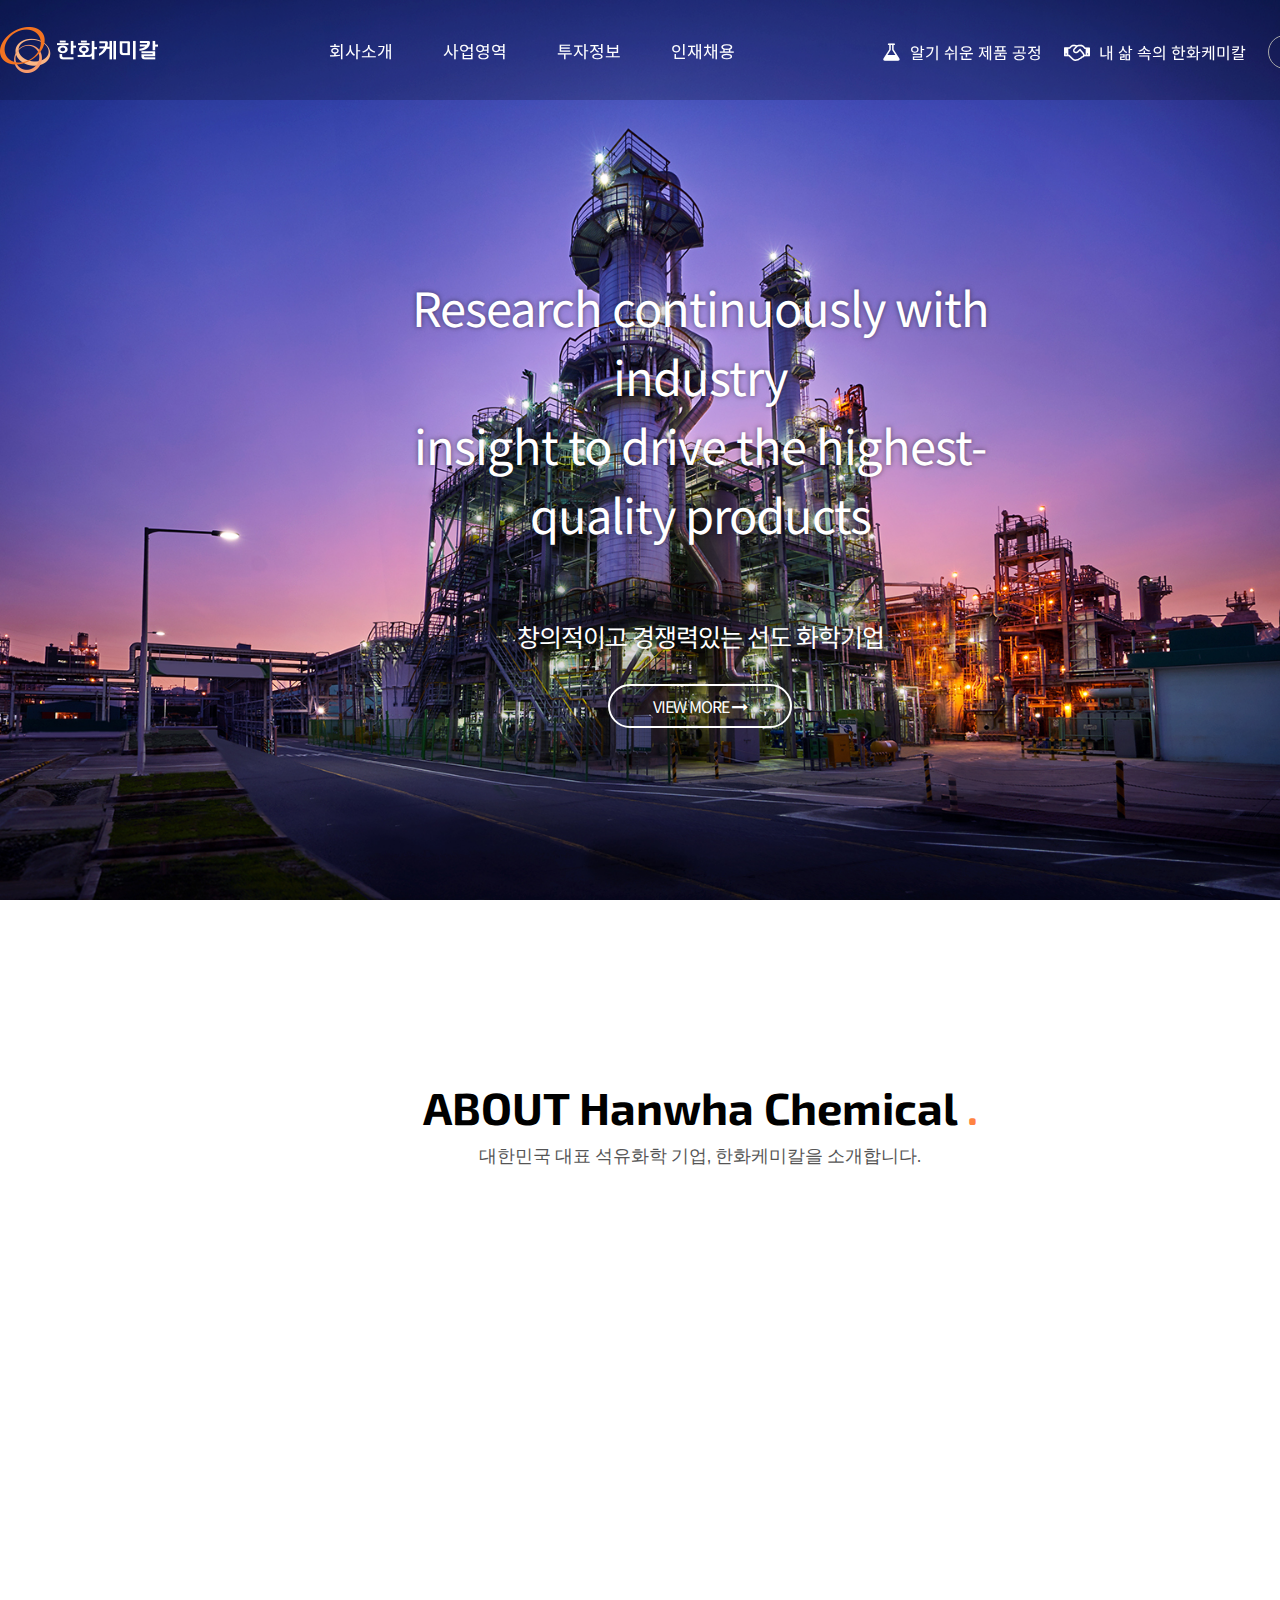
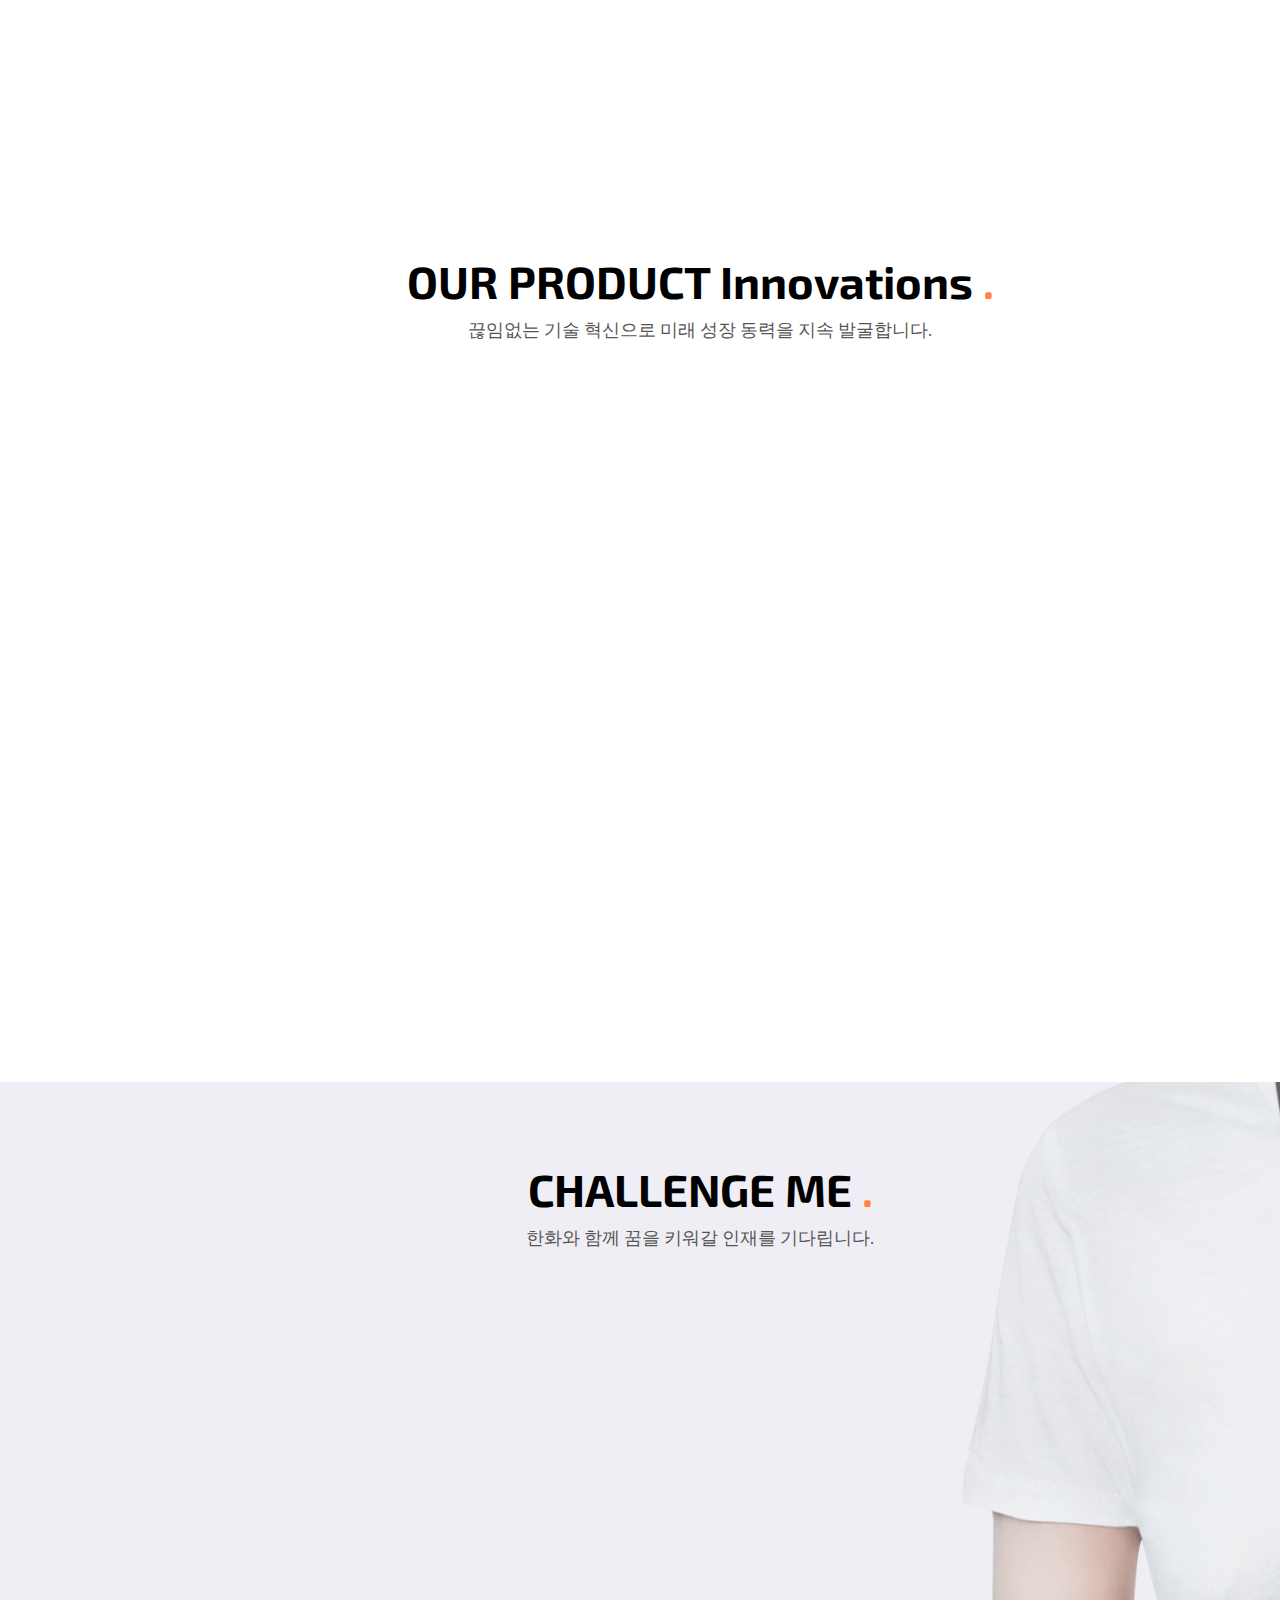
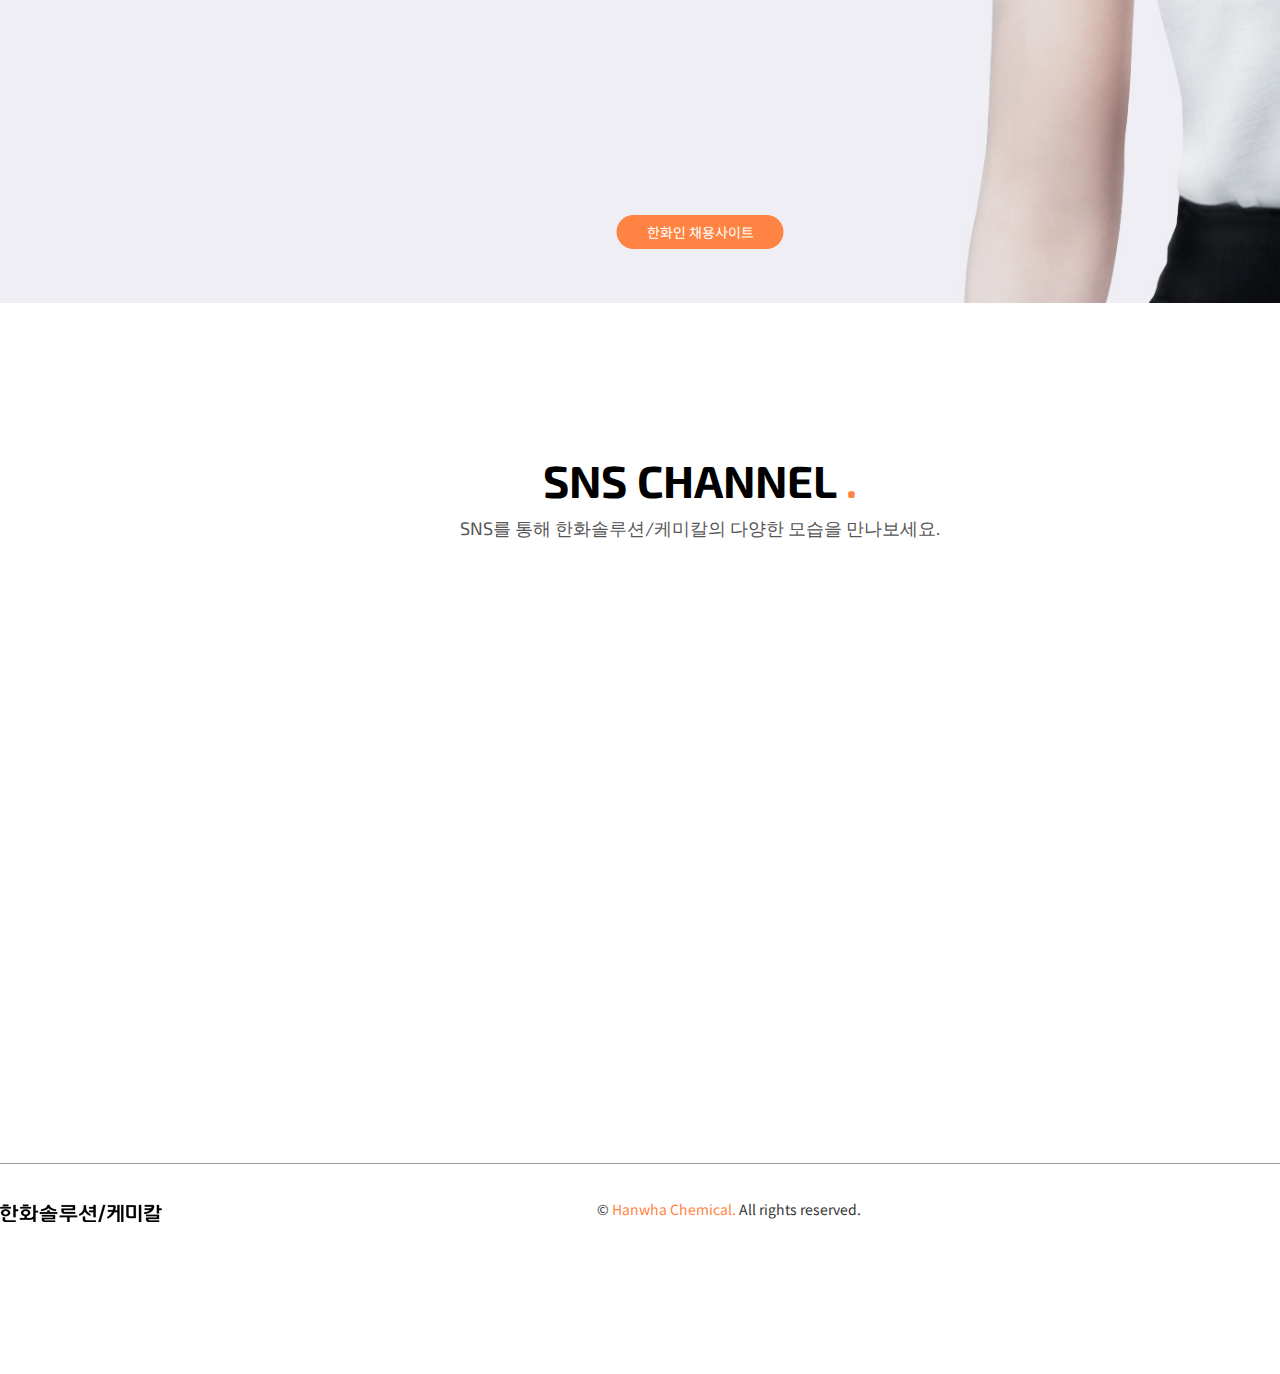
<file: index.html>
<!DOCTYPE html>
<html lang="en">

<head>
    <meta charset="UTF-8">
    <!-- <meta name="viewport" content="width=device-width, initial-scale=1.0"> -->
    <title> 황연수 - 한화케미칼 </title>
    <link rel="stylesheet" href="./css/font-awesome.min.css">
    <link rel="stylesheet" href="./css/style.css">
    <!-- wow -->
    <link rel="stylesheet" href="https://cdnjs.cloudflare.com/ajax/libs/animate.css/4.1.1/animate.min.css">
    <script src="https://cdnjs.cloudflare.com/ajax/libs/wow/1.1.2/wow.min.js"></script>
    <script>
        new WOW().init(); //wow객체 만들고 이를 초기화하는 스크립트 코드임.
        // new 키워드 >> 새로운 객체 만들때 사용
        // WOW() : 새로 생성된 wow객체에 init()이라는 메서드 호출
        // .init() : 객체 초기화시 사용
    </script>
</head>

<body>
    <!-- #wrap>header+section.main>.mainTitle>h2+p+a>i.fa -->
    <div id="wrap">
        <header>
            <div class="headerInner">
                <!-- logo -->
                <!-- h1.logo>a>img -->
                <h1 class="logo"><a href="./index.html"><img src="./images/logo.png" alt="한화케미칼 로고"></a></h1>
                <!-- gnb - cneter menu -->
                <!-- nav.gnb>ul>li*4>a{회사소개} -->
                <nav class="gnb">
                    <ul>
                        <li><a href="#">회사소개</a></li>
                        <li><a href="#">사업영역</a></li>
                        <li><a href="#">투자정보</a></li>
                        <li><a href="#">인재채용</a></li>
                    </ul>
                </nav>
                <!-- tnb -->
                <!-- nav.tnb>ul>li>a>i.fa.fa-flask -->
                <nav class="tnb">
                    <ul>
                        <li>
                            <a href="#">
                                <i class="fa fa-flask"></i>
                                알기 쉬운 제품 공정
                            </a>
                        </li>
                        <li>
                            <a href="#">
                                <i class="fa fa-handshake-o"></i>
                                내 삶 속의 한화케미칼
                            </a>
                        </li>
                        <!-- li>a>i -->
                        <li><a href="">제품검색<i class="fa fa-flask"></i></a></li>
                    </ul>
                </nav>
            </div>
        </header>

        <section class="main">
            <div class="mainTitle">
                <h2>
                    Research continuously with industry
                    <br> insight to drive the highest-quality products
                </h2>
                <p>
                    창의적이고 경쟁력있는 선도 화학기업
                </p>
                <a href="#" class="view"> VIEW MORE
                    <i class="fa fa-long-arrow-right"></i></a>
            </div>
        </section>

        <!-- ======================================= -->
        <!--               section about             -->
        <!-- ======================================= -->
        <!-- aection.about>.title>h2+p -->
        <section class="about">
            <!-- 각 섹션 제목 -->
            <div class="title">
                <h2> ABOUT Hanwha Chemical <span>.</span></h2>
                <p> 대한민국 대표 석유화학 기업, 한화케미칼을 소개합니다. </p>
            </div>
            <!-- 컨텐츠 -->
            <!-- ul>li>a>p.scale>img -->
            <ul class="wow animate__animated animate__fadeInLeft">

                <!-- 1 -->
                <li>
                    <a href="#">
                        <!-- img -->
                        <p class="scale"><img src="./images/about_1.jpg" alt="회사소개"></p>
                        <!-- text -->
                        <!-- .text>h3+p+p.more{MORE} -->
                        <div class="text">
                            <h3>회사소개</h3>
                            <p>삶의 가치를 높이는 기술기업, 한화케미칼</p>
                            <p class="more">MORE</p>
                        </div>
                    </a>
                </li>
                <!-- 2 -->
                <li>
                    <a href="#">
                        <!-- img -->
                        <p class="scale"><img src="./images/about_2.jpg" alt="중앙연구소"></p>
                        <!-- text -->
                        <!-- .text>h3+p+p.more{MORE} -->
                        <div class="text">
                            <h3>중앙연구소</h3>
                            <p>한결같은 자세로 기술 개발에 전념해 오고 있습니다.</p>
                            <p class="more">MORE</p>
                        </div>
                    </a>
                </li>
                <!-- 3 -->
                <li>
                    <a href="#">
                        <!-- img -->
                        <p class="scale"><img src="./images/about_3.jpg" alt="투자정보"></p>
                        <!-- text -->
                        <!-- .text>h3+p+p.more{MORE} -->
                        <div class="text">
                            <h3>투자정보</h3>
                            <p>한화케미칼의 주요 경영 사항을 제공합니다. </p>
                            <p class="more">MORE</p>
                        </div>
                    </a>
                </li>
            </ul>
        </section>

        <!-- ======================================= -->
        <!--           section innovation            -->
        <!-- ======================================= -->
        <section class="innovation">
            <!-- 각 섹션 제목 -->
            <div class="title">
                <h2> OUR PRODUCT Innovations <span>.</span></h2>
                <p> 끊임없는 기술 혁신으로 미래 성장 동력을 지속 발굴합니다. </p>
            </div>
            <!-- 컨텐츠 -->
            <!-- .imgBox>.inner>h3>span -->
            <div class="imgBox wow animate__animated animate__fadeInRight">
                <div class="inner">
                    <h3>01<span>.</span>
                        Chlorinated Polyvinyl Chloride
                    </h3>
                    <!-- .bottom>p+a{제품상세보기} -->
                    <div class="bottom">
                        <p>
                            한화케미칼은 국내에서 처음으로 자체 기술로 CPVC를 생산하는데 성공하고 <br>
                            2017년 울산 제2공장에 연산 3만톤 규모의 공중을 건설해 생산중입니다.
                        </p>
                        <a href="#">제품상세보기</a>
                    </div>

                </div>
            </div>
        </section>

        <!-- ======================================= -->
        <!--           section me-인재채용            -->
        <!-- ======================================= -->
        <section class="me">
            <!-- 각 섹션 제목 -->
            <div class="title">
                <h2> CHALLENGE ME <span>.</span></h2>
                <p> 한화와 함께 꿈을 키워갈 인재를 기다립니다. </p>
            </div>
            <!-- 컨텐츠 -->
            <!-- .list>ul>li>h3>span>i.fa.fa-briefcase -->
            <div class="list wow animate__animated animate__fadeInLeft">
                <ul>
                    <!-- 1 -->
                    <li>
                        <h3>
                            <span>
                                <i class="fa fa-briefcase"></i>
                            </span>
                            직무 특성 및 소개
                        </h3>
                        <p>
                            한국 케미칼 산업의 역사를 이끌어 온 한화케미칼이 미래를 선도하는 글로벌 케미칼 리더로 함께 성장해 나갈 인재를 모집합니다. <br>
                            글로벌 시장 진출 및 사업다각화가 본격화됨에 따라 체계적 · 전문적인 인재 육성의 중요성을 인식하고, 그에 걸맞은 다양한 교육프로그램과 인사제도를 폭넓게
                            실시하고 있습니다.
                        </p>
                        <!-- more btn -->
                        <!-- a.more>span>i -->
                        <a href="#" class="more">
                            MORE
                            <span><i class="fa fa-chevron-right"></i>
                            </span>
                        </a>

                    </li>
                    <!-- 2 -->
                    <li>
                        <h3>
                            <span>
                                <i class="fa fa-user-circle-o"></i>
                            </span>
                            인재상
                        </h3>
                        <p>
                            한화는 신용과 의리에 기반하여 ‘도전, 헌신, 정도’를 3대 핵심가치로 삼는 인재상을 추구합니다.
                        </p>
                        <!-- 인재상 상세 내용 -->

                        <!-- ul.in>li>em+p -->
                        <ul class="in">
                            <li>
                                <em>Challenge</em>
                                <p>기존의 틀에 안주하지 않고 변화와 혁신을 통해 최고를 추구하는 도전적인 한화인</p>
                            </li>
                            <li>
                                <em>Dedication</em>
                                <p>회사, 고객, 동료와의 인연을 소중히 여기고 큰 목표를 위해 혼신의 힘을 다하는 헌신적인 한화인</p>
                            </li>
                            <li>
                                <em>Integrity</em>
                                <p>자긍심을 바탕으로 원칙에 따라 바르고 공정하게 행동하는 정도의 한화인</p>
                            </li>
                        </ul>
                        <a href="#" class="more">
                            MORE
                            <span><i class="fa fa-chevron-right"></i>
                            </span>
                        </a>
                    </li>
                </ul>
            </div>
            <!-- 한화인 채용사이트 버튼 -->
            <!-- .button>a{한화인 채용사이트} -->
            <div class="button">
                <a href="">한화인 채용사이트</a>
            </div>
        </section>


        <!-- ======================================= -->
        <!--               section sns               -->
        <!-- ======================================= -->
        <section class="sns">
            <!-- 각 섹션 제목 -->
            <div class="title">
                <h2> SNS CHANNEL <span>.</span></h2>
                <p> SNS를 통해 한화솔루션/케미칼의 다양한 모습을 만나보세요.</p>
            </div>
            <!-- 컨텐츠 -->
            <!-- ul>li>a>p.ani>img -->
            <ul class="wow animate__animated animate__fadeInRight">
                <!-- 1 -->
                <li>
                    <a href="#">
                        <p class="ani"><img src="./images/blog_1.png" alt="청년의 꿈을 응원"></p>
                        <!-- text -->
                        <!-- .snsBottom>p.color+p+p.time>span -->
                        <div class="snsBottom">
                            <p class="color">동호회</p>
                            <p>한화 중앙연구소, '청년의 꿈'을 응원!</p>
                            <p class="time"><span>2023.11.30 14:00 PM</span></p>
                        </div>
                    </a>
                </li>
                <!-- 2 -->
                <li>
                    <a href="#">
                        <p class="ani"><img src="./images/blog_2.png" alt="청년의 꿈을 응원"></p>
                        <!-- text -->
                        <!-- .snsBottom>p.color+p+p.time>span -->
                        <div class="snsBottom">
                            <p class="color">뉴스</p>
                            <p>한화 중앙연구소, 친환경 지원사업 업무 협약식</p>
                            <p class="time"><span>2023.11.30 14:00 PM</span></p>
                        </div>
                    </a>
                </li>
                <!-- 3 -->
                <li>
                    <a href="#">
                        <p class="ani"><img src="./images/blog_3.jpg" alt="청년의 꿈을 응원"></p>
                        <!-- text -->
                        <!-- .snsBottom>p.color+p+p.time>span -->
                        <div class="snsBottom">
                            <p class="color">한화캐스트</p>
                            <p>자동차에 색을 입히는 기술, 아크릴 수지 도료 </p>
                            <p class="time"><span>2023.11.30 14:00 PM</span></p>
                        </div>
                    </a>
                </li>
            </ul>
        </section>

        <!-- ======================================= -->
        <!--                  footer                 -->
        <!-- ======================================= -->
        <!-- footer>.footerInner>.blogo>a>img -->
        <footer>
            <div class="footerInner">
                <!-- ========== logo =========== -->
                <div class="blogo"><a href="./index.html"><img src="./images/blogo.png" alt="한화케미칼 로고"></a></div>
                <!-- ========== copyright ============-->
                <!-- .copyright>p -->
                <div class="copyright">
                    <p>
                        &copy; <a href="mailto:hanwha@hanwha.com">Hanwha Chemical.</a>
                        All rights reserved.
                    </p>
                </div>
                <!-- ========== bottom menu =========== -->
                <!-- .bmene>ul>li*4>a{온라인구매시스템} -->
                <div class="blist">
                    <ul>
                        <li><a href="#">온라인구매시스템</a></li>
                        <li><a href="#">고객문의</a></li>
                        <li><a href="#">뉴스 &#38; 공지사항 </a></li>
                        <li><a href="#">개인정보처리방침</a></li>
                    </ul>
                </div>
            </div>
        </footer>


    </div>
</body>

</html>
</file>
<file: css/style.css>
@charset "UTF-8";

@import url('https://fonts.googleapis.com/css?family=Exo+2|Noto+Sans+KR');

/* reset */
* { margin: 0; padding: 0; } 

body { font-size: 14px; font-family: 'Noto Sans KR', 'sans-serif'; } 

ul,
li { margin: 0; padding: 0; list-style: none; } 

h1,
h2,
h3,
h4,
h5,
h6 { margin: 0; padding: 0; } 

a { text-decoration: none; color: inherit; } 

/* inherit - 부모의 글자색 상속받기 */
a img { border: none; } 

/* 하위버젼 브라우저에 링크걸린 이미지 줄생김 현상 없애기 */

/* layout */
#wrap { width: 100%; } 

#wrap header { width: 100%; height: 100px; position: fixed; top: 0; left: 0; z-index: 3; background-color: rgba(0, 0, 0, 0.2); } 

#wrap header .headerInner { display: flex; justify-content: space-between; width: 1400px; height: 100%; margin: 0 auto; } 

#wrap header .headerInner h1.logo { width: 13%; /* border: 1px solid red; */}

#wrap header .headerInner h1.logo img { margin-top: 27px; } 

#wrap header .headerInner .gnb { width: 50%; /* border: 1px solid red; */}

#wrap header .headerInner .gnb ul { display: flex; gap: 50px; justify-content: center; margin-top: 27px; width: 100%; } 

#wrap header .headerInner .gnb ul li a { display: block; font-size: 17px; color: #fff; margin-top: 11px; } 

#wrap header .headerInner .gnb ul li a:hover,
#wrap header .headerInner .gnb ul li a:focus { color: #ff8342; } 


/* 오른쪽 메뉴 */
#wrap header .headerInner .tnb { width: 37%; /* border: 1px solid red; */}

#wrap header .headerInner .tnb ul { display: flex; justify-content: space-between; align-items: center; margin-top: 15px; } 

#wrap header .headerInner .tnb ul li a { display: block; font-size: 16px; color: #fff; margin-top: 20px; } 

#wrap header .headerInner .tnb ul li a:hover,
#wrap header .headerInner .tnb ul li a:focus { color: #ff8342; } 

/* 아이콘 2종 키우기*/
#wrap header .headerInner .tnb ul li:nth-child(1) a i,
#wrap header .headerInner .tnb ul li:nth-child(2) a i { font-size: 20px; margin-right: 5px; } 

/* 제품 검색 둥근사각형 버튼 */
#wrap header .headerInner .tnb ul li:last-child a { display: block; border-radius: 30px; width: 130px; height: 32px; transition: .3s; text-align: center; line-height: 32px; border: 1px solid #aaa; } 

#wrap header .headerInner .tnb ul li:last-child a i { margin-left: 5px; } 


/* =========================
 main 
 ============================ */

#wrap section.main { background: url(../images/vis_1.jpg) no-repeat center/cover; width: 100%; height: 1000px; position: relative; min-width: 1400px; background-attachment: fixed; } 

#wrap section.main .mainTitle { position: absolute; top: 50%; left: 50%; transform: translate(-50%, -50%); text-align: center; color: #fff; text-shadow: 0 0 5px rgba(0, 0, 0, 0.5); /* x, y, 퍼짐, 색 - 투명도 50% */
 letter-spacing: -1px; } 

#wrap section.main .mainTitle h2 { font-size: 47px; margin-bottom: 70px; font-weight: normal; /* 제목 태그 굵기 해제됨 */}

#wrap section.main .mainTitle p { font-size: 25px; margin-bottom: 30px; } 

#wrap section.main .mainTitle a.view { display: block; width: 180px; padding: 8px 0; font-size: 16px; margin: 0 auto; border: 2px solid #fff; position: relative; overflow: hidden; /* 마스크 처리 */
 border-radius: 40px; } 

#wrap section.main .mainTitle a.view::before { content: ""; width: 0; height: 100%; background-color: rgba(255, 255, 255, 0); position: absolute; top: 0; left: 0; transition: .3s; } 

#wrap section.main .mainTitle a.view:hover::before,
#wrap section.main .mainTitle a.view:focus::before { content: ""; width: 100%; background-color: rgba(255, 255, 255, 0.4); } 

/* =========================
 title
============================ */
.title { font-family: 'Exo 2'; color: #000; text-align: center; } 

.title h2 { font-size: 45px; margin-bottom: 10px; /* font-weight: normal; */}

.title h2 span { color: #ff8342; } 

.title p { color: #555; font-size: 18px; } 

/* =========================
about
============================ */

#wrap section.about { width: 100%; background-color: #fff; padding: 80px 0; min-width: 1400px;} 

#wrap section.about ul { width: 1400px; margin: 50px auto; min-width: 1400px; display: flex; } 

#wrap section.about ul li { width: 33.3333%; } 

#wrap section.about ul li a { display: block; } 

#wrap section.about ul li a p.scale { width: 100%; height: 369px; overflow: hidden; /* 마스크 처리 - 가려짐 */}

#wrap section.about ul li a p.scale img { width: 100%; height: auto; transition: .8s; } 

#wrap section.about ul li a:hover p.scale img { transform: scale(1.2); /* 120% 확대 */}

/* text */
#wrap section.about ul li a .text { padding-top: 30px; } 

#wrap section.about ul li a .text h3 { font-size: 20px; margin-bottom: 10px; } 

#wrap section.about ul li a .text p { font-size: 16px; margin-bottom: 10px; } 

/* round arrow icon */
#wrap section.about ul li a .text p.more { padding-left: 40px; font-weight: bold; position: relative; } 

#wrap section.about ul li a .text p.more:hover { color: rgba(0, 0, 0, 0.5); } 

#wrap section.about ul li a .text p.more::before { content: "\f178"; font-family: FontAwesome; width: 30px; height: 30px; line-height: 30px; background-color: #ff8342; border-radius: 50%; position: absolute; left: 1px; padding-left: 0.4px; } 

/* =========================
innovation
============================ */
#wrap section.innovation { width: 100%; margin-bottom: 150px; min-width: 1400px;} 

#wrap section.innovation .imgBox { width: 1400px; height: 540px; background: url(../images/product_1.jpg) no-repeat center/cover; margin: 50px auto; position: relative; } 

#wrap section.innovation .imgBox .inner { width: 80%; position: absolute; left: 50%; bottom: -50px; transform: translateX(-50%); } 

#wrap section.innovation .imgBox .inner h3 { background-color: #fff; font-size: 20px; padding: 25px 45px; } 

#wrap section.innovation .imgBox .inner h3 span { color: #ff8342; } 

#wrap section.innovation .imgBox .inner .bottom { background-color: #3a3c4e; padding: 35px 85px; color: #fff; line-height: 1.6; overflow: hidden; /* float 감싸주는 구조 */}

.inner .bottom p { float: left; margin-left: -5px; font-size: 15px; } 

/* 제품상세보기버튼 */
.inner .bottom a { float: right; display: block; background-color: #ff8342; border-radius: 50px; padding: 8px 30px; transition: .5s; } 

.inner .bottom a:hover,
.inner .bottom a:focus { background-color: #ff8342; } 

/* =========================
me
============================ */

#wrap section.me { width: 100%; background: url(../images/me.jpg) no-repeat center/cover; position: relative; padding: 80px 0; margin-bottom: 150px; min-width: 1400px; } 

#wrap section.me .list { width: 1400px; margin: 50px auto; border-top: 2px solid #000; } 

#wrap section.me .list>ul { padding-left: 30px; } 

#wrap section.me .list>ul>li { padding: 30px 30px 30px 10px; /*상 오 하 왼*/}

#wrap section.me .list>ul>li:nth-child(1) { border-bottom: 1px solid #ddd; } 

#wrap section.me .list>ul>li h3 { position: relative; margin-top: 20px; font-size: 18px; } 

/* 제목 앞 아이콘들 */
#wrap section.me .list>ul>li h3>span { color: #ff8342; position: absolute; left: -25px; } 

#wrap section.me .list>ul>li>p { min-height: 1.6; margin-bottom: 20px; } 

#wrap section.me .list>ul>li>a.more { display: block; font-weight: bold; position: relative; font-size: 16px; } 

/* 화살표 아이콘 */
#wrap section.me .list>ul>li>a.more span { position: absolute; top: 3px; margin-left: 5px; font-size: 14px; color: #ff8342; } 

#wrap section.me .list>ul>li>a.more:hover { opacity: 0.7; } 

#wrap section.me .list>ul>li>a.more:hover span i { opacity: 0.7; } 

/* 인재상 상세 리스트 */
#wrap section.me .list ul.in { margin-bottom: 30px; } 

#wrap section.me .list ul.in li { margin-bottom: 10px; overflow: hidden; } 

#wrap section.me .list ul.in li em { float: left; width: 12%; } 

#wrap section.me .list ul.in li p { float: left; width: 88%; position: relative; } 

#wrap section.me .list ul.in li p::before { content: ''; position: absolute; top: 10px; left: -40px; width: 4px; height: 4px; background-color: #ff8342; } 

/* 한화인 채용사이트 버튼 */
#wrap section.me .button { position: absolute; left: 50%; top: 750px; transform: translate(-50%, -50%); } 

#wrap section.me .button a { display: block; background-color: #ff8342; padding: 7px 30px; border-radius: 50px; text-align: center; color: #fff; transition: .5s; } 

#wrap section.me .button a:hover,
#wrap section.me .button a:focus { background-color: #d1662c; } 

/* =========================
sns
============================ */
#wrap section.sns { width: 100%; height: 650px; margin-bottom: 60px; background-color: #fff; min-width: 1400px; } 

#wrap section.sns ul { width: 1400px; margin: 50px auto; display: flex; justify-content: space-between; } 

#wrap section.sns ul li { width: 32.5%; } 

#wrap section.sns ul li a { display: block; width: 100%; height: 100%; } 

/* img */
#wrap section.sns ul li a p.ani { width: 100%; height: 251px; overflow: hidden; position: relative; } 

#wrap section.sns ul li a p.ani img { width: 100%; } 

#wrap section.sns ul li a p.ani::before { content: ""; width: 0; height: 100%; background-color: rgba(255, 131, 66, 0.8); transition: .5s; position: absolute; top: 0; left: 0; } 

#wrap section.sns ul li a:hover p.ani::before { width: 100%; } 

/* 이미지 위의 BLOG 글씨 */
#wrap section.sns ul li a p.ani::after { content: 'BLOG'; opacity: 0; font-family: 'Exo 2'; color: #fff; font-size: 15px; padding: 5px 30px; border-radius: 50px; transition: .5s; position: absolute; top: 50%; left: 50%; transform: translate(-50%, -50%); } 

#wrap section.sns ul li a:hover p.ani::after { opacity: 1; } 

/* text */
#wrap section.sns ul li a .snsBottom { width: 100%; padding: 30px 0 20px 0; } 

#wrap section.sns ul li a .snsBottom p.color { color: #ff8342; margin-bottom: 5px; } 

#wrap section.sns ul li a .snsBottom p { font-weight: bold; font-size: 18px; } 

#wrap section.sns ul li a .snsBottom p.time { font-weight: normal; font-size: 15px; margin-top: 30px; padding-left: 20px; position: relative; color: #999; } 

/* 시계 아이콘 */
#wrap section.sns ul li a .snsBottom p.time::before { content: "\f017"; font-family: FontAwesome; font-size: 15px; position: absolute; left: 0; top: 5px; } 

/* =========================
footer
============================ */
#wrap footer { width: 100%; border-top: 1px solid #999; padding: 30px 0 50px 0; } 

#wrap footer .footerInner { width: 1400px; margin: 0 auto; margin-bottom: 50px; display: flex; justify-content: space-between; } 

#wrap footer .footerInner .blogo img { margin-top: 10px; } 

#wrap footer .footerInner .copyright p { margin-top: 5px; text-align: center; color: #333; } 

#wrap footer .footerInner .copyright p a { color: #ff8342; } 

#wrap footer .footerInner .copyright p a:hover { color: #666; } 

#wrap footer .footerInner .copyright .blist ul { display: flex; justify-content: space-between; margin-top: -8px; } 

#wrap footer .footerInner .copyright .blist ul li a { color: #333; margin-top: 10px; display: block; font-weight: bold; } 

#wrap footer .footerInner .copyright .blist ul li a:hover { color: #ff8342; } 

/* 개인정보처리방침 */
#wrap footer .footerInner .blist ul li:last-child a { color: #ff8342; } 

#wrap footer .footerInner .blist ul li:last-child a:hover { color: #999; }
</file>
